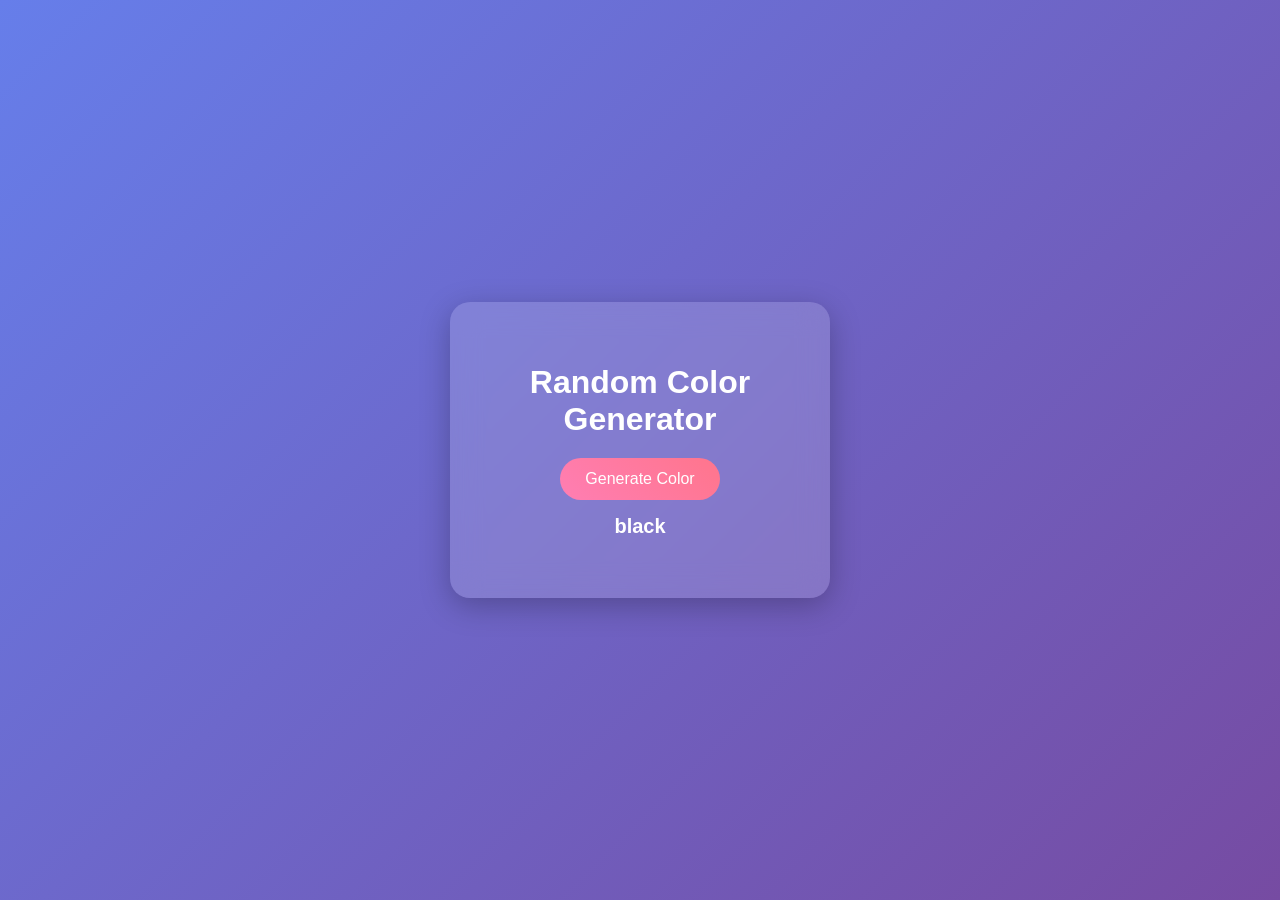
<file: Color Generator/index.html>
<!DOCTYPE html>
<html lang="en">
<head>
    <meta charset="UTF-8">
    <meta name="viewport" content="width=device-width, initial-scale=1.0">
    <title>Random Color Generator</title>
    <link rel="stylesheet" href="style.css">
</head>
<body>
    <div class="card">
        <h1>Random Color Generator</h1>
        <button id="btn">Generate Color</button>
        <p id="color">#ffffff</p>
    </div>

    <script src="index.js"></script>
</body>
</html>
</file>
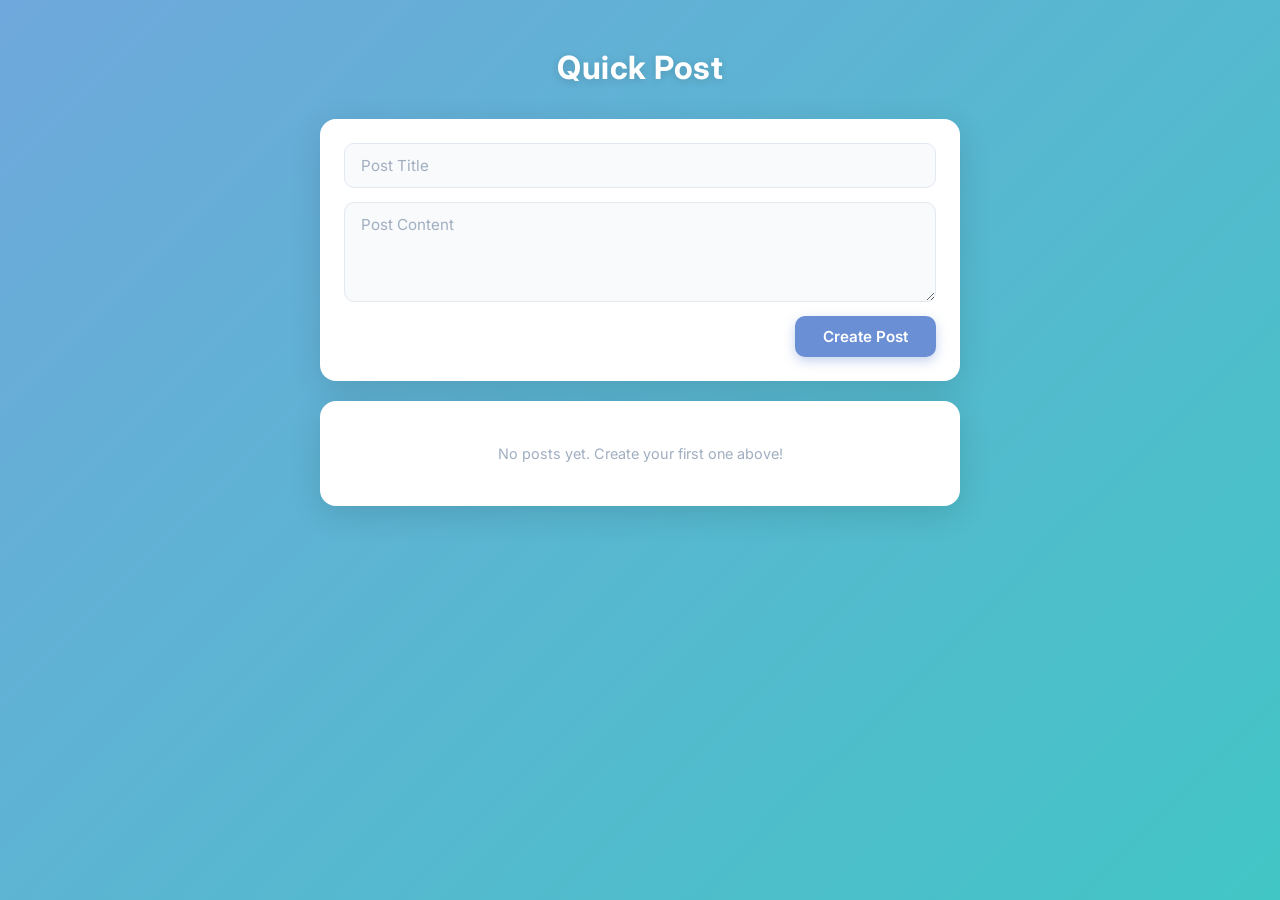
<file: QuickPost Application/index.html>
<!DOCTYPE html>
<html lang="en">
<head>
    <meta charset="UTF-8">
    <meta name="viewport" content="width=device-width, initial-scale=1.0">
    <title>Quick-Post Application</title>
    <link rel="stylesheet" href="style.css">
</head>
<body>
    <h1>Quick Post</h1>
    <div id="app">
        <div id="postFrom">
            <input type="text" id="postTitle", placeholder="Post Title" required>
            <textarea id="postBody" placeholder="Post Content"></textarea>
            <button id="createPost"> Create Post</button>
        </div>
        <div id="listContainer">
            <ul id="postList"></ul>
        </div>
        
        
    </div>
<script src="index.js"></script>
</body>
</html>
</file>
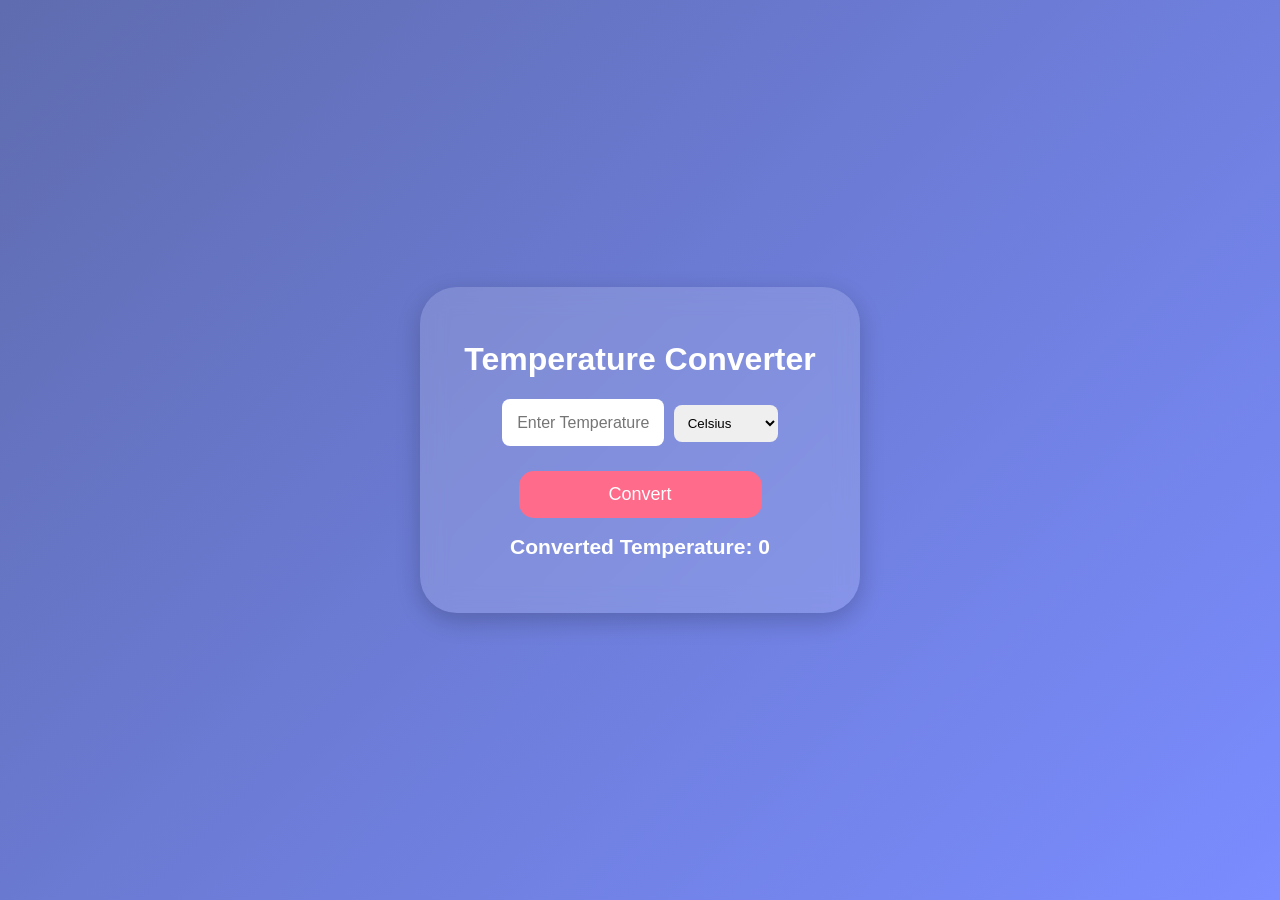
<file: Temperature Coverter/index.html>
<!DOCTYPE html>
<html lang="en">
<head>
    <meta charset="UTF-8">
    <meta name="viewport" content="width=device-width, initial-scale=1.0">
    <title>Temperature Converter</title>
    <link rel="stylesheet" href="style.css">
</head>
<body>
    <div id="card">
        <h1>Temperature Converter</h1>
        <input type="text" id="temp" placeholder="Enter Temperature">
        <select id="unit">
            <option value="C">Celsius</option>
            <option value="F">Fahrenheit</option>
        </select>
        <button id="convert"> Convert</button>
        <p id="output">Converted Temperature: <span id="converted">0</span></p>
    </div>
    <script src="index.js"></script>
</body>
</html>
</file>
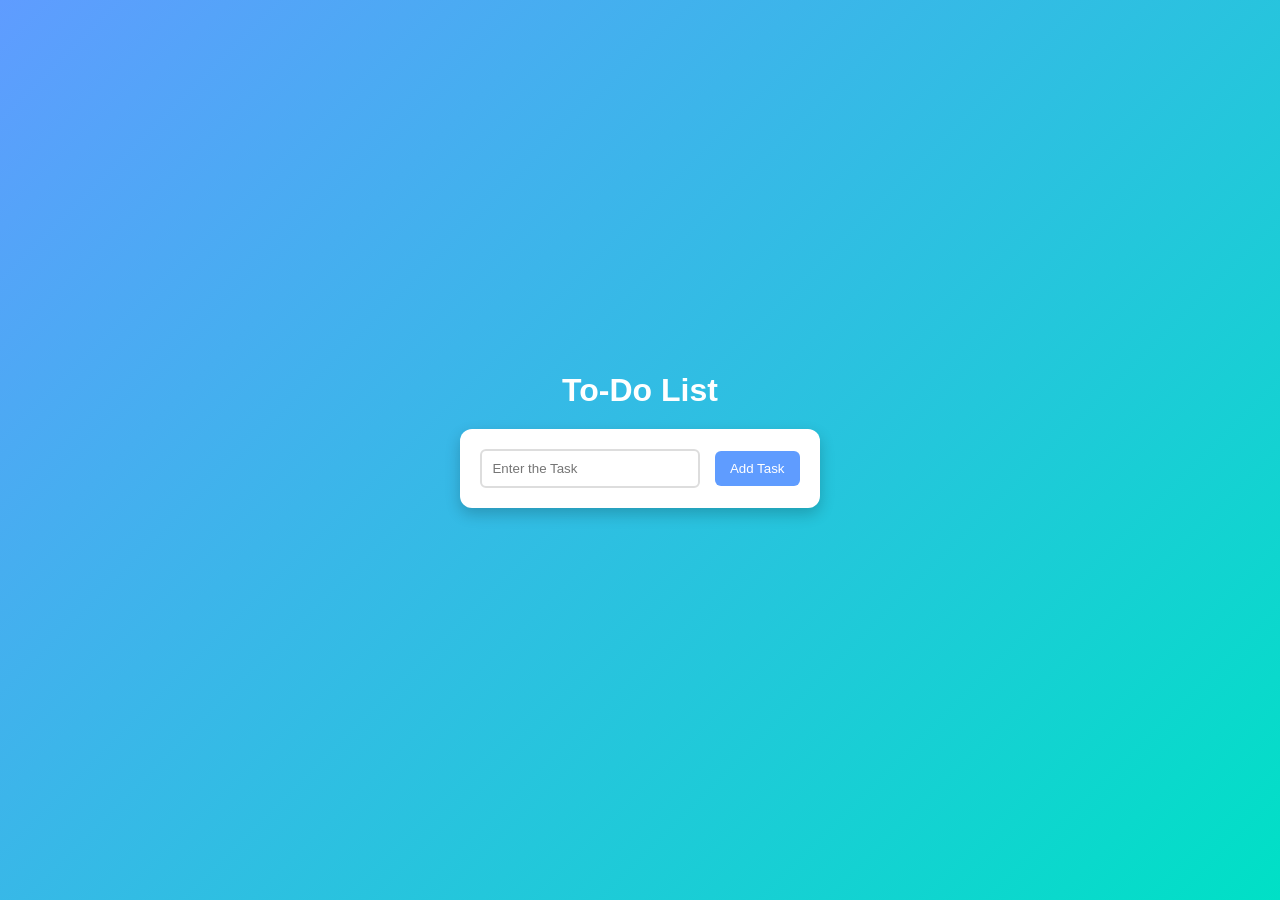
<file: To-Do List/index.html>
<!DOCTYPE html>
<html lang="en">
<head>
    <meta charset="UTF-8">
    <meta name="viewport" content="width=device-width, initial-scale=1.0">
    <title>To-Do List</title>
    <link rel="stylesheet" href="style.css">
</head>
<body>
    <h1>To-Do List</h1>
    <div id="taskContainer">
        <input type="text" id="taskInput" placeholder="Enter the Task">
        <button id="addTask"> Add Task</button>
    </div>
    <ul id="taskList"></ul>

</body>
<script src="index.js"></script>
</html>
</file>
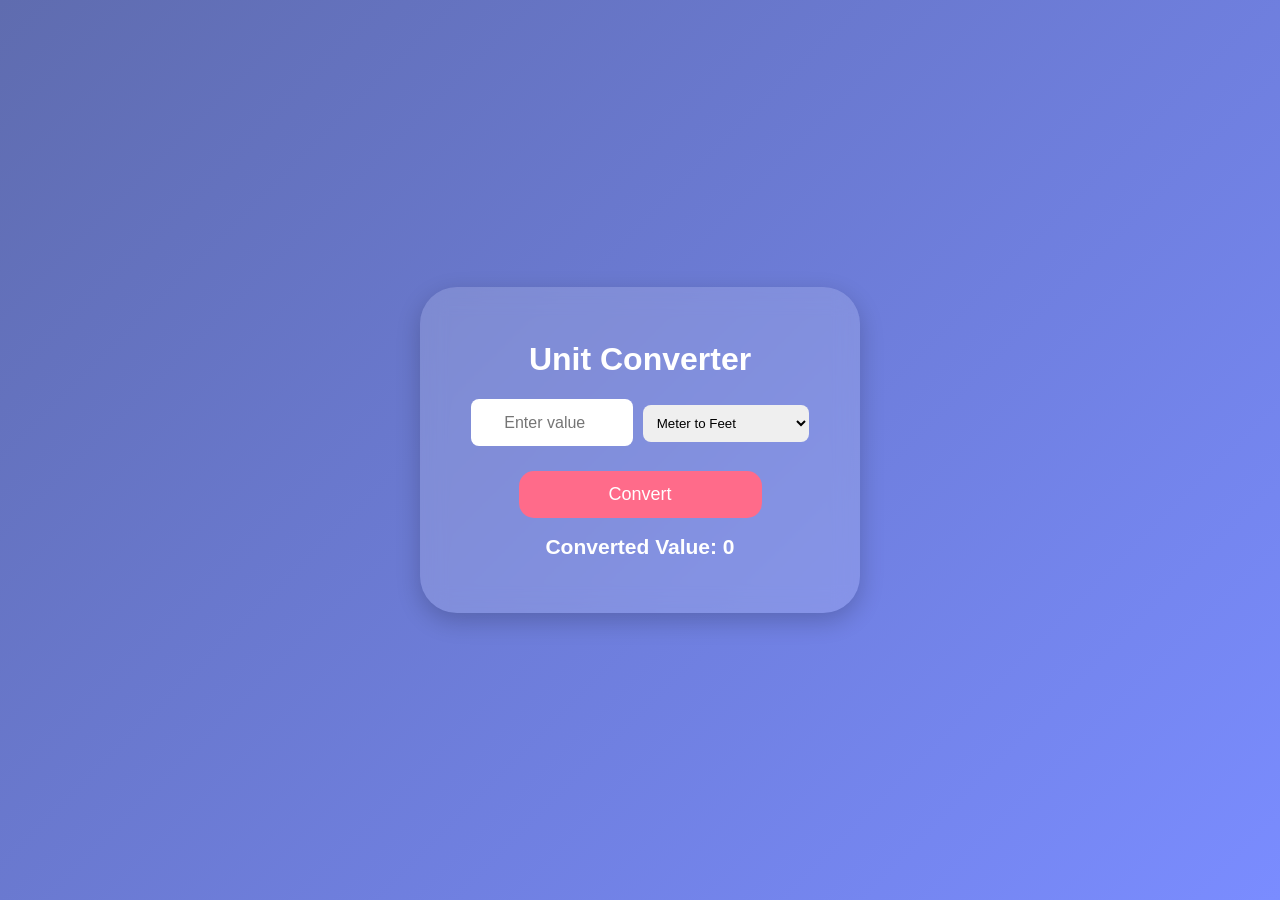
<file: Unit Converter/index.html>
<!DOCTYPE html>
<html lang="en">
<head>
    <meta charset="UTF-8">
    <meta name="viewport" content="width=device-width, initial-scale=1.0">
    <title>Unit Converter</title>
    <link rel="stylesheet" href="style.css">
</head>
<body>
    <div id="card">
        <h1>Unit Converter</h1>
        <input type="number" id="temp" placeholder="Enter value">
        <select id="conversionType">
            <option value="mToFt">Meter to Feet </option>
            <option value="kgToLb">Kilograms to Pounds</option>
            <option value="cTof">Celsius to Fahrenheit</option>
        </select>
        <button id="convert"> Convert</button>
        <p id="output">Converted Value: <span id="converted">0</span></p>
    </div>
    <script src="index.js"></script>
</body>
</html>
</file>
<file: Color Generator/style.css>
body {
    font-family: 'Segoe UI', sans-serif;
    margin: 0;
    height: 100vh;

    background: linear-gradient(135deg, #667eea, #764ba2);

    display: flex;
    justify-content: center;
    align-items: center;
}

/* Glass card */
.card {
    background: rgba(255, 255, 255, 0.15);
    padding: 40px;
    border-radius: 20px;
    text-align: center;

    backdrop-filter: blur(15px);
    box-shadow: 0 8px 30px rgba(0, 0, 0, 0.25);
    color: white;

    width: 300px;
}

/* Heading */
h1 {
    margin-bottom: 20px;
}

/* Button */
button {
    background: linear-gradient(45deg, #ff7eb3, #ff758c);
    border: none;
    padding: 12px 25px;
    border-radius: 25px;
    color: white;
    font-size: 16px;
    cursor: pointer;

    transition: 0.3s;
}

button:hover {
    transform: scale(1.05);
}

/* Color text */
#color {
    margin-top: 15px;
    font-size: 20px;
    font-weight: bold;
}
</file>
<file: QuickPost Application/style.css>
/* =============================================   Quick Post App — style.css   Design: Blue-to-Teal gradient, card-based UI   ============================================= */
@import url("https://fonts.googleapis.com/css2?family=Inter:wght@400;500;600;700&display=swap");
/* ---------- Reset & Base ---------- */
*,
*::before,
*::after {
  box-sizing: border-box;
  margin: 0;
  padding: 0;
}
body {
  font-family: "Inter", sans-serif;
  min-height: 100vh;
  background: linear-gradient(135deg, #6fa8dc 0%, #42c5c5 100%);
  display: flex;
  flex-direction: column;
  align-items: center;
  padding: 48px 16px;
}
/* ---------- Page Title ---------- */
h1 {
  color: #ffffff;
  font-size: 2rem;
  font-weight: 700;
  letter-spacing: 0.5px;
  margin-bottom: 32px;
  text-shadow: 0 2px 8px rgba(0, 0, 0, 0.15);
}
/* ---------- Main App Container ---------- */
#app {
  width: 100%;
  max-width: 640px;
  display: flex;
  flex-direction: column;
  gap: 20px;
}
/* ---------- Post Form Card ---------- */
#postFrom {
  background: #ffffff;
  border-radius: 16px;
  padding: 24px;
  box-shadow: 0 8px 32px rgba(0, 0, 0, 0.12);
  display: flex;
  flex-direction: column;
  gap: 14px;
}
/* ---------- Inputs ---------- */
#postTitle,
#postBody {
  width: 100%;
  border: 1.5px solid #e2e8f0;
  border-radius: 10px;
  padding: 12px 16px;
  font-family: "Inter", sans-serif;
  font-size: 0.95rem;
  color: #334155;
  background: #f8fafc;
  transition:
    border-color 0.2s,
    box-shadow 0.2s;
  outline: none;
}
#postTitle::placeholder,
#postBody::placeholder {
  color: #a0aec0;
}
#postTitle:focus,
#postBody:focus {
  border-color: #6fa8dc;
  box-shadow: 0 0 0 3px rgba(111, 168, 220, 0.2);
  background: #ffffff;
}
#postBody {
  resize: vertical;
  min-height: 100px;
}
/* ---------- Create Button ---------- */
#createPost {
  align-self: flex-end;
  background: #6b8fd4;
  color: #ffffff;
  border: none;
  border-radius: 10px;
  padding: 11px 28px;
  font-family: "Inter", sans-serif;
  font-size: 0.95rem;
  font-weight: 600;
  cursor: pointer;
  transition:
    background 0.2s,
    transform 0.15s,
    box-shadow 0.2s;
  box-shadow: 0 4px 12px rgba(107, 143, 212, 0.4);
}
#createPost:hover {
  background: #5a7ec2;
  transform: translateY(-1px);
  box-shadow: 0 6px 16px rgba(107, 143, 212, 0.45);
}
#createPost:active {
  transform: translateY(0);
}
/* ---------- Post List Card ---------- */
#listContainer {
  background: #ffffff;
  border-radius: 16px;
  padding: 20px 24px;
  box-shadow: 0 8px 32px rgba(0, 0, 0, 0.12);
}
/* ---------- Post Items ---------- */
#postList {
  list-style: none;
  display: flex;
  flex-direction: column;
  gap: 12px;
}
#postList li {
  background: #f8fafc;
  border: 1px solid #e9eef5;
  border-radius: 10px;
  padding: 14px 16px;
  font-size: 0.88rem;
  color: #475569;
  line-height: 1.55;
  display: flex;
  justify-content: space-between;
  align-items: flex-start;
  gap: 12px;
  transition: box-shadow 0.2s;
}
#postList li:hover {
  box-shadow: 0 2px 10px rgba(0, 0, 0, 0.08);
}
/* ---------- Delete Button ---------- */
.delete-btn {
  flex-shrink: 0;
  background: #fee2e2;
  color: #dc2626;
  border: none;
  border-radius: 7px;
  padding: 6px 14px;
  font-family: "Inter", sans-serif;
  font-size: 0.8rem;
  font-weight: 600;
  cursor: pointer;
  transition:
    background 0.2s,
    transform 0.15s;
}
.delete-btn:hover {
  background: #fecaca;
  transform: scale(1.04);
}
/* ---------- Empty State ---------- */
#postList:empty::after {
  content: "No posts yet. Create your first one above!";
  display: block;
  text-align: center;
  color: #a0aec0;
  font-size: 0.9rem;
  padding: 24px 0;
}
/* ---------- Responsive ---------- */
@media (max-width: 480px) {
  h1 {
    font-size: 1.5rem;
  }
  #postFrom,
  #listContainer {
    padding: 18px 16px;
  }
  #createPost {
    width: 100%;
    align-self: stretch;
    text-align: center;
  }
}
</file>
<file: Temperature Coverter/style.css>
body{
    font-family: 'Segoe UI', sans-serif;
    margin:0;
    height: 100vh;
    
     background: linear-gradient(135deg, #5f6caf, #7a8cff);
    display: flex;
    justify-content: center;
    align-items: center;
}

#card{
    color: white;
    width: 374px;
    padding: 33px;
    text-align: center;
    background: rgba(255, 255, 255, 0.15);
    border-radius: 37px;
    backdrop-filter: blur(12px);
    box-shadow: 0 8px 25px rgba(0, 0, 0, 0.2);
}

h1{
    margin: bottom 20px;
}

button{
    width: 27vh;
    background: #ff6b8a;
    color: white;
    border: none;
    padding: 13px 32px;
    font-size: 18px;
    border-radius: 15px;
    cursor: pointer;
    transition: 0.3s;
}

button:hover {
 background: #ff4e73;
  transform: translateY(-2px);

}

#output {
    margin-top: 17px;
    color: white;
    font-size: 21px;
    font-weight: bolder;
}

#temp{
    height: 27px;
    /* font-size: 16px; */
    width: 142px;
    text-align: center;
    font-size: clamp(10px, 2vw, 16px);
}


input{
    margin-bottom: 25px;
    padding: 10px;
    font-size: 16px;
    border-radius: 8px;
    border: none;
    outline: none;
    width: 150px;
}

select{ 
  padding: 10px;
  border-radius: 8px;
  border: none;
  outline: none;
  margin-left: 5px;
}
</file>
<file: To-Do List/style.css>
/* Reset */
* {
    margin: 0;
    padding: 0;
    box-sizing: border-box;
}

/* Body */
body {
    font-family: 'Segoe UI', Tahoma, Geneva, Verdana, sans-serif;
    background: linear-gradient(135deg, #5f9cff, #00e0c6);
    height: 100vh;
    display: flex;
    flex-direction: column;
    align-items: center;
    justify-content: center;
}

/* Heading */
h1 {
    color: #ffffff;
    margin-bottom: 20px;
}

/* Task container */
#taskContainer {
    background: #ffffff;
    padding: 20px;
    border-radius: 12px;
    box-shadow: 0 6px 15px rgba(0, 0, 0, 0.2);
}

/* Input */
#taskInput {
    padding: 10px;
    width: 220px;
    border: 2px solid #ddd;
    border-radius: 6px;
    outline: none;
    transition: 0.3s;
}

/* Input focus */
#taskInput:focus {
    border-color: #5f9cff;
}

/* Button */
#addTask {
    padding: 10px 15px;
    margin-left: 10px;
    border: none;
    border-radius: 6px;
    background-color: #5f9cff;
    color: #fff;
    cursor: pointer;
    transition: 0.3s ease;
}

/* Button hover */
#addTask:hover {
    background-color: #3d7ce0;
}

/* Task list */
#taskList {
    list-style: none;
    margin-top: 20px;
    width: 300px;
}

/* Task items */
#taskList li {
    background: #ffffff;
    padding: 12px;
    margin-top: 10px;
    border-radius: 8px;
    display: flex;
    justify-content: space-between;
    align-items: center;
    box-shadow: 0 3px 8px rgba(0,0,0,0.15);
    transition: 0.2s;
}

/* Hover effect */
#taskList li:hover {
    transform: scale(1.02);
}

/* Completed task */
.completed {
    text-decoration: line-through;
    color: gray;
}
</file>
<file: Unit Converter/style.css>
body{
    font-family: 'Segoe UI', sans-serif;
    margin:0;
    height: 100vh;
    
     background: linear-gradient(135deg, #5f6caf, #7a8cff);
    display: flex;
    justify-content: center;
    align-items: center;
}

#card{
    color: white;
    width: 374px;
    padding: 33px;
    text-align: center;
    background: rgba(255, 255, 255, 0.15);
    border-radius: 37px;
    backdrop-filter: blur(12px);
    box-shadow: 0 8px 25px rgba(0, 0, 0, 0.2);
}

h1{
    margin: bottom 20px;
}

button{
    width: 27vh;
    background: #ff6b8a;
    color: white;
    border: none;
    padding: 13px 32px;
    font-size: 18px;
    border-radius: 15px;
    cursor: pointer;
    transition: 0.3s;
}

button:hover {
 background: #ff4e73;
  transform: translateY(-2px);

}

#output {
    margin-top: 17px;
    color: white;
    font-size: 21px;
    font-weight: bolder;
}

#temp{
    height: 27px;
    /* font-size: 16px; */
    width: 142px;
    text-align: center;
    font-size: clamp(10px, 2vw, 16px);
}


input{
    margin-bottom: 25px;
    padding: 10px;
    font-size: 16px;
    border-radius: 8px;
    border: none;
    outline: none;
    width: 150px;
}

select{ 
  padding: 10px;
  border-radius: 8px;
  border: none;
  outline: none;
  margin-left: 5px;
}
</file>
